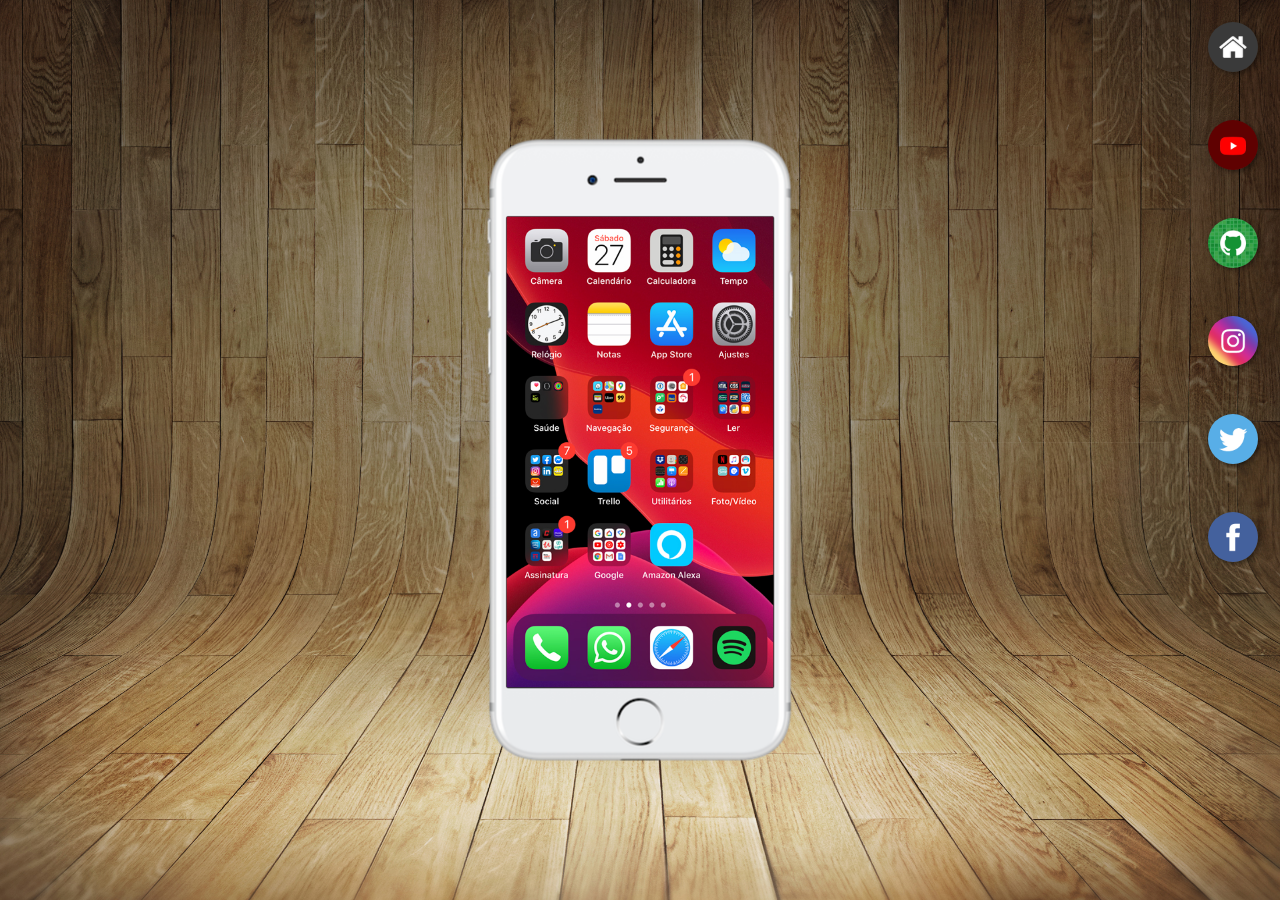
<file: index.html>
<!DOCTYPE html>
<html lang="pt-br">
<head>
    <meta charset="UTF-8">
    <meta http-equiv="X-UA-Compatible" content="IE=edge">
    <meta name="viewport" content="width=device-width, initial-scale=1.0">
    <link rel="shortcut icon" href="favicon.ico" type="image/x-icon">
    <link rel="stylesheet" href="estilos/style.css">            
    
    <title>Projeto Redes Sociais</title>
</head>                                                     
<body>
    <main>
        <section id="telefone">
            <iframe src="home.html" name ='tela' 
        id='tela'frameborder="0">
                       Seu navegador não e compatível.
            </iframe>

        </section>
        <section id="redes-sociais">
            <a href="home.html" target="tela"> <img src="imagens/logo-home.jpg" alt="home"></a><br>

            <a href="imagens/youtube.html" target="tela"> <img src="imagens/logo-youtube.jpg" alt="youtube"></a><br>

            <a href="" target="tela"> <img src="imagens/logo-github.jpg" alt="github"></a><br>

            <a href="#" target="tela"> <img src="imagens/logo-instagram.jpg" alt="instagram"></a><br>

            <a href="#" target="tela"> <img src="imagens/logo-twitter.jpg" alt="twitter"></a><br>

            <a href="#" target="tela"> <img src="imagens/logo-facebook.jpg" alt="facebook"></a>
            

        </section>

    </main>
    
</body>
</html>
</file>
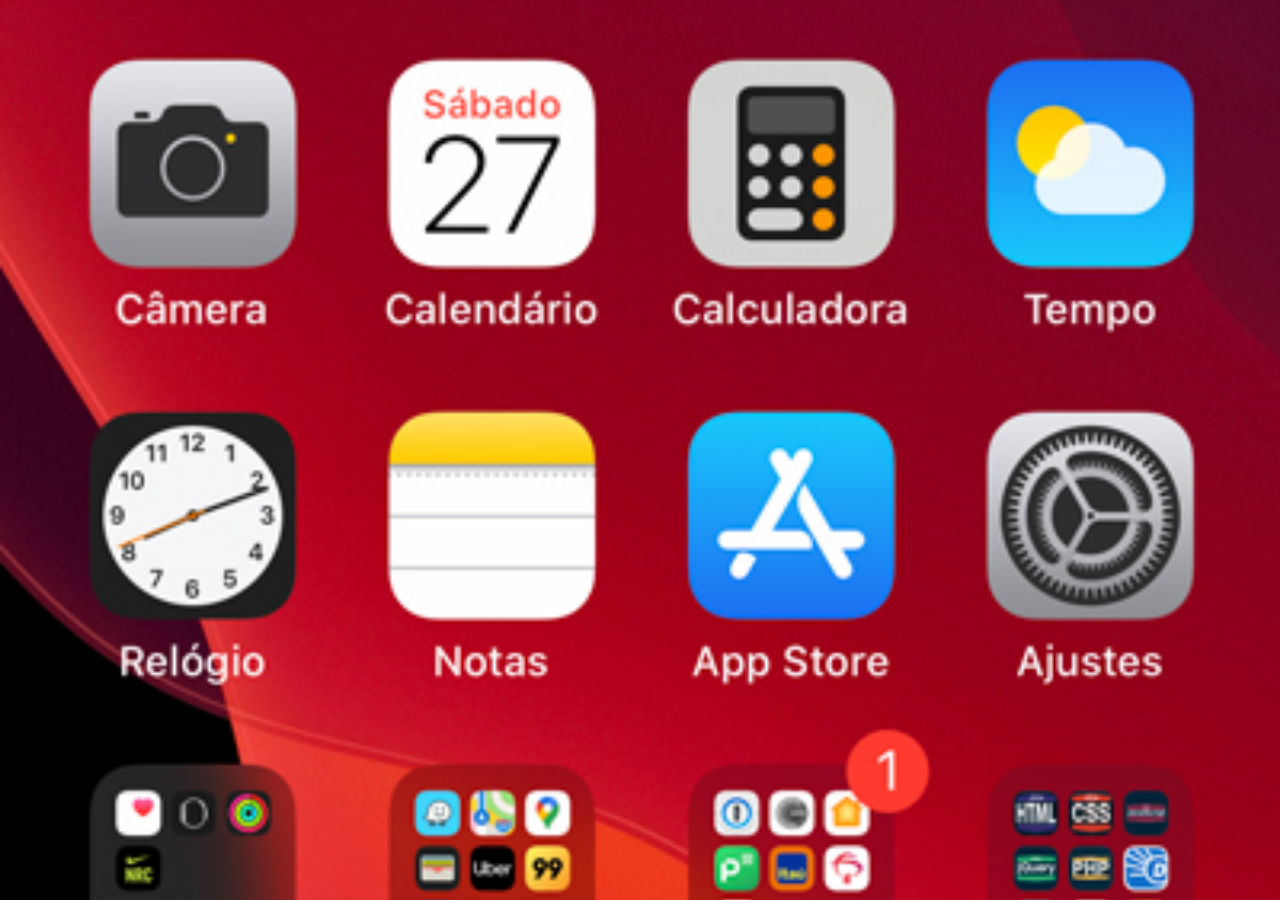
<file: home.html>
<!DOCTYPE html>
<html lang="pt-br">
<head>
    <meta charset="UTF-8">
    <meta http-equiv="X-UA-Compatible" content="IE=edge">
    <meta name="viewport" content="width=device-width, initial-scale=1.0">
    <title>Document</title>
    
</head>
<style>
    * {
        margin: 0px;
        padding: 0px;
    }
    body {
        width: 100vw;
        height: 100vh;
        background: black url('imagens/tela-home.jpg') no-repeat top center;
        background-size: cover;
    }
</style>
<body>
    
</body>
</html>
</file>
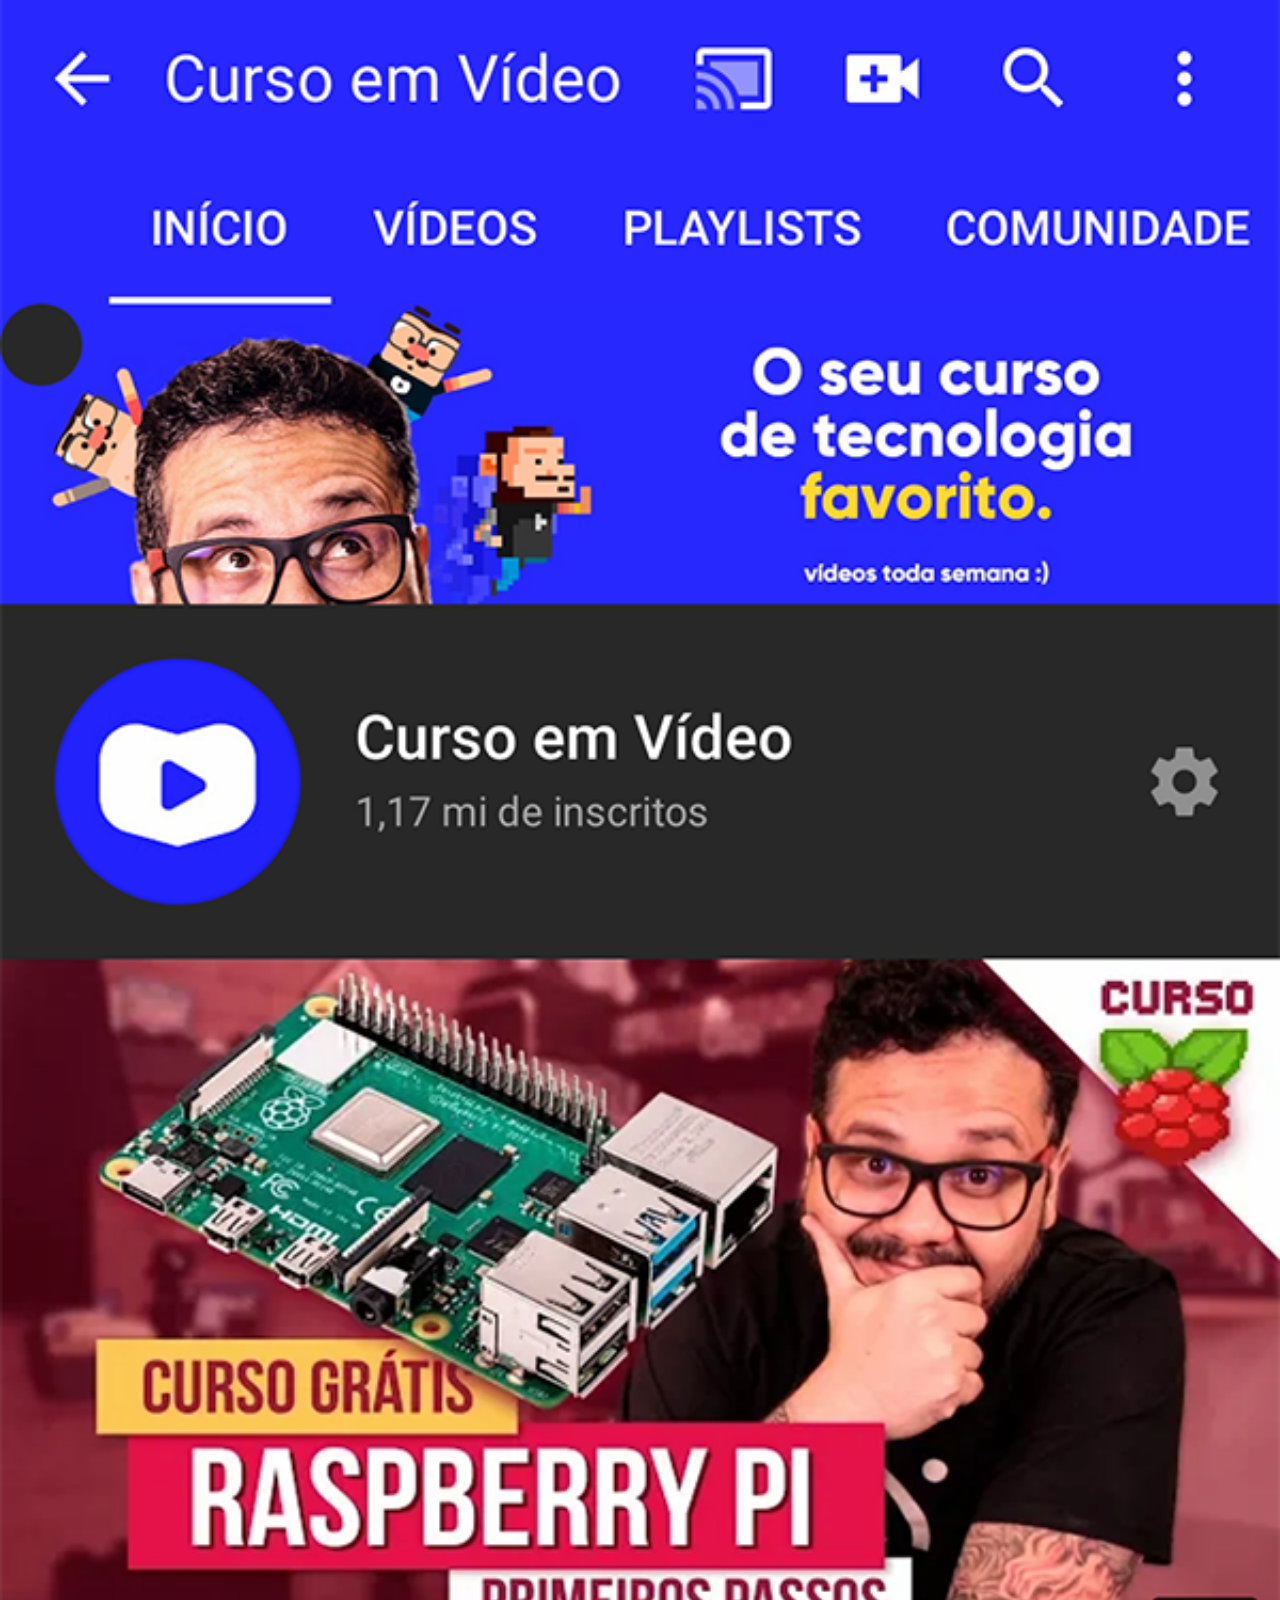
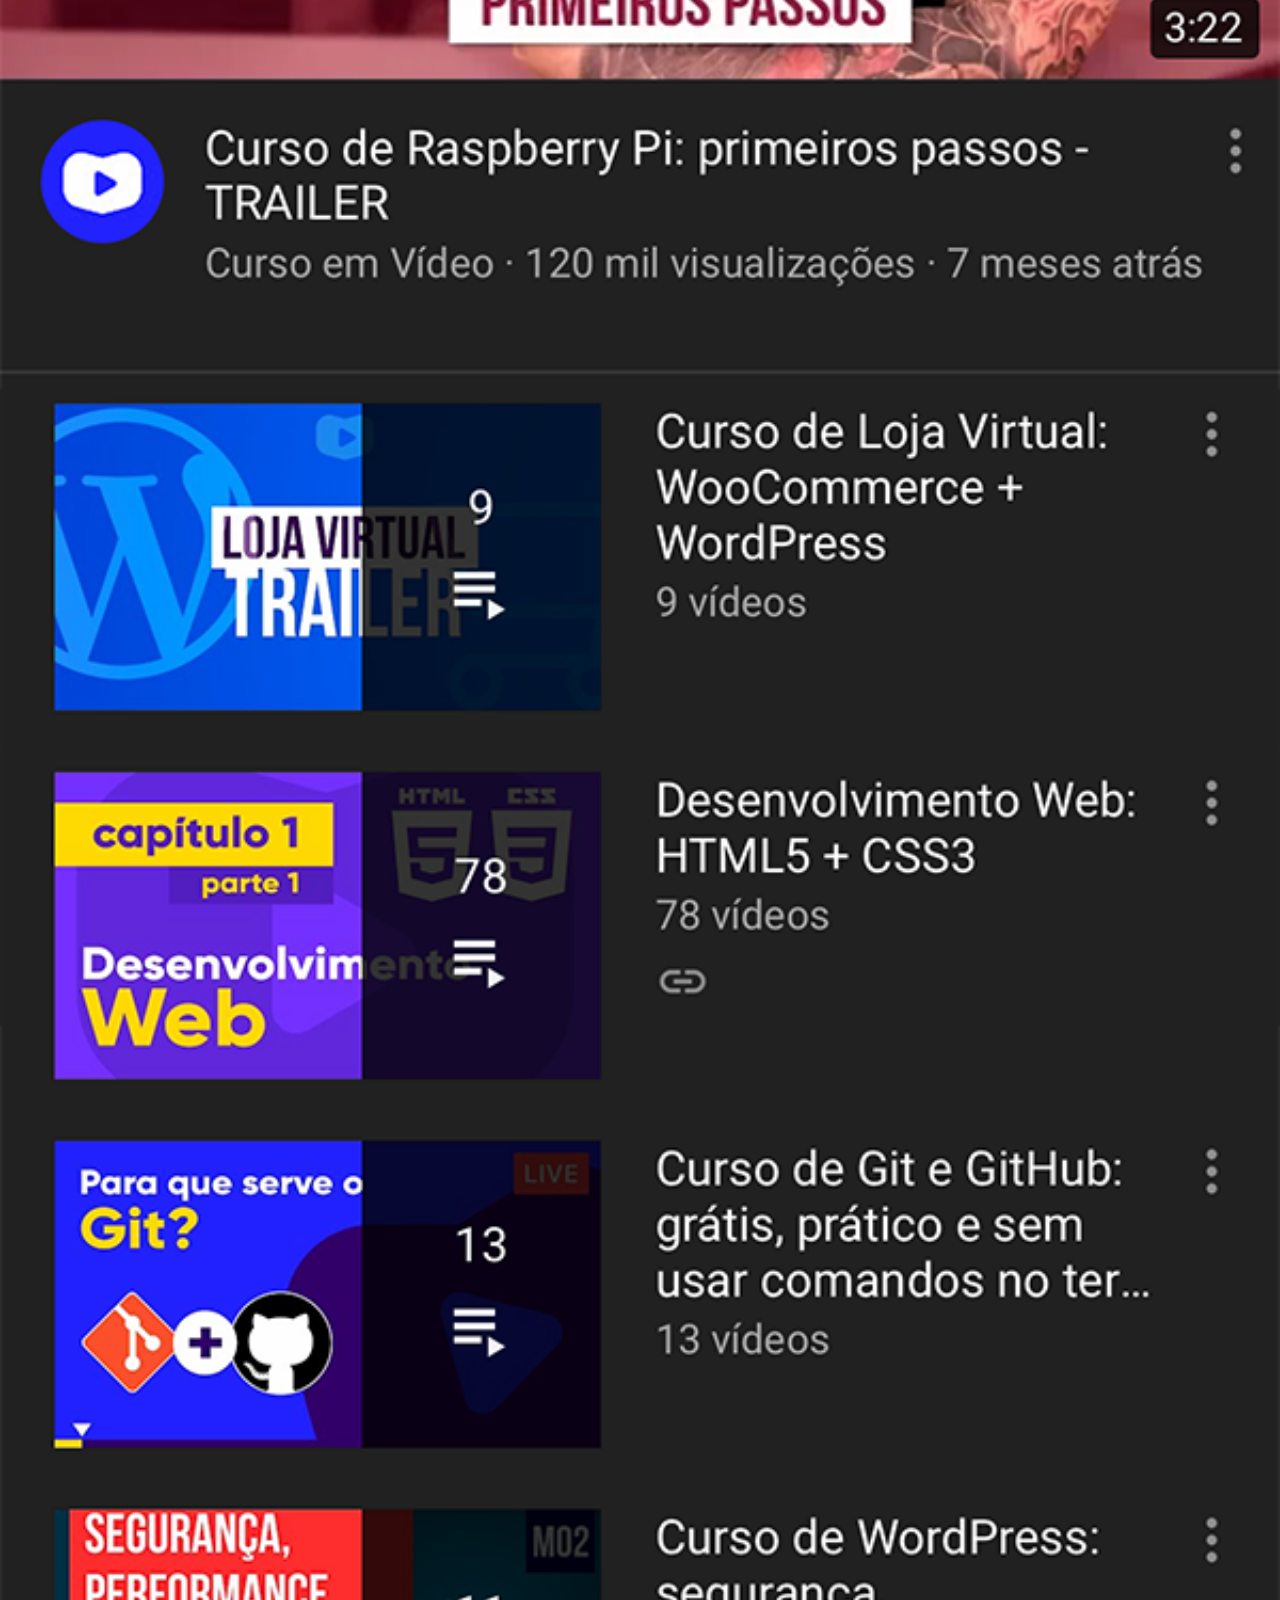
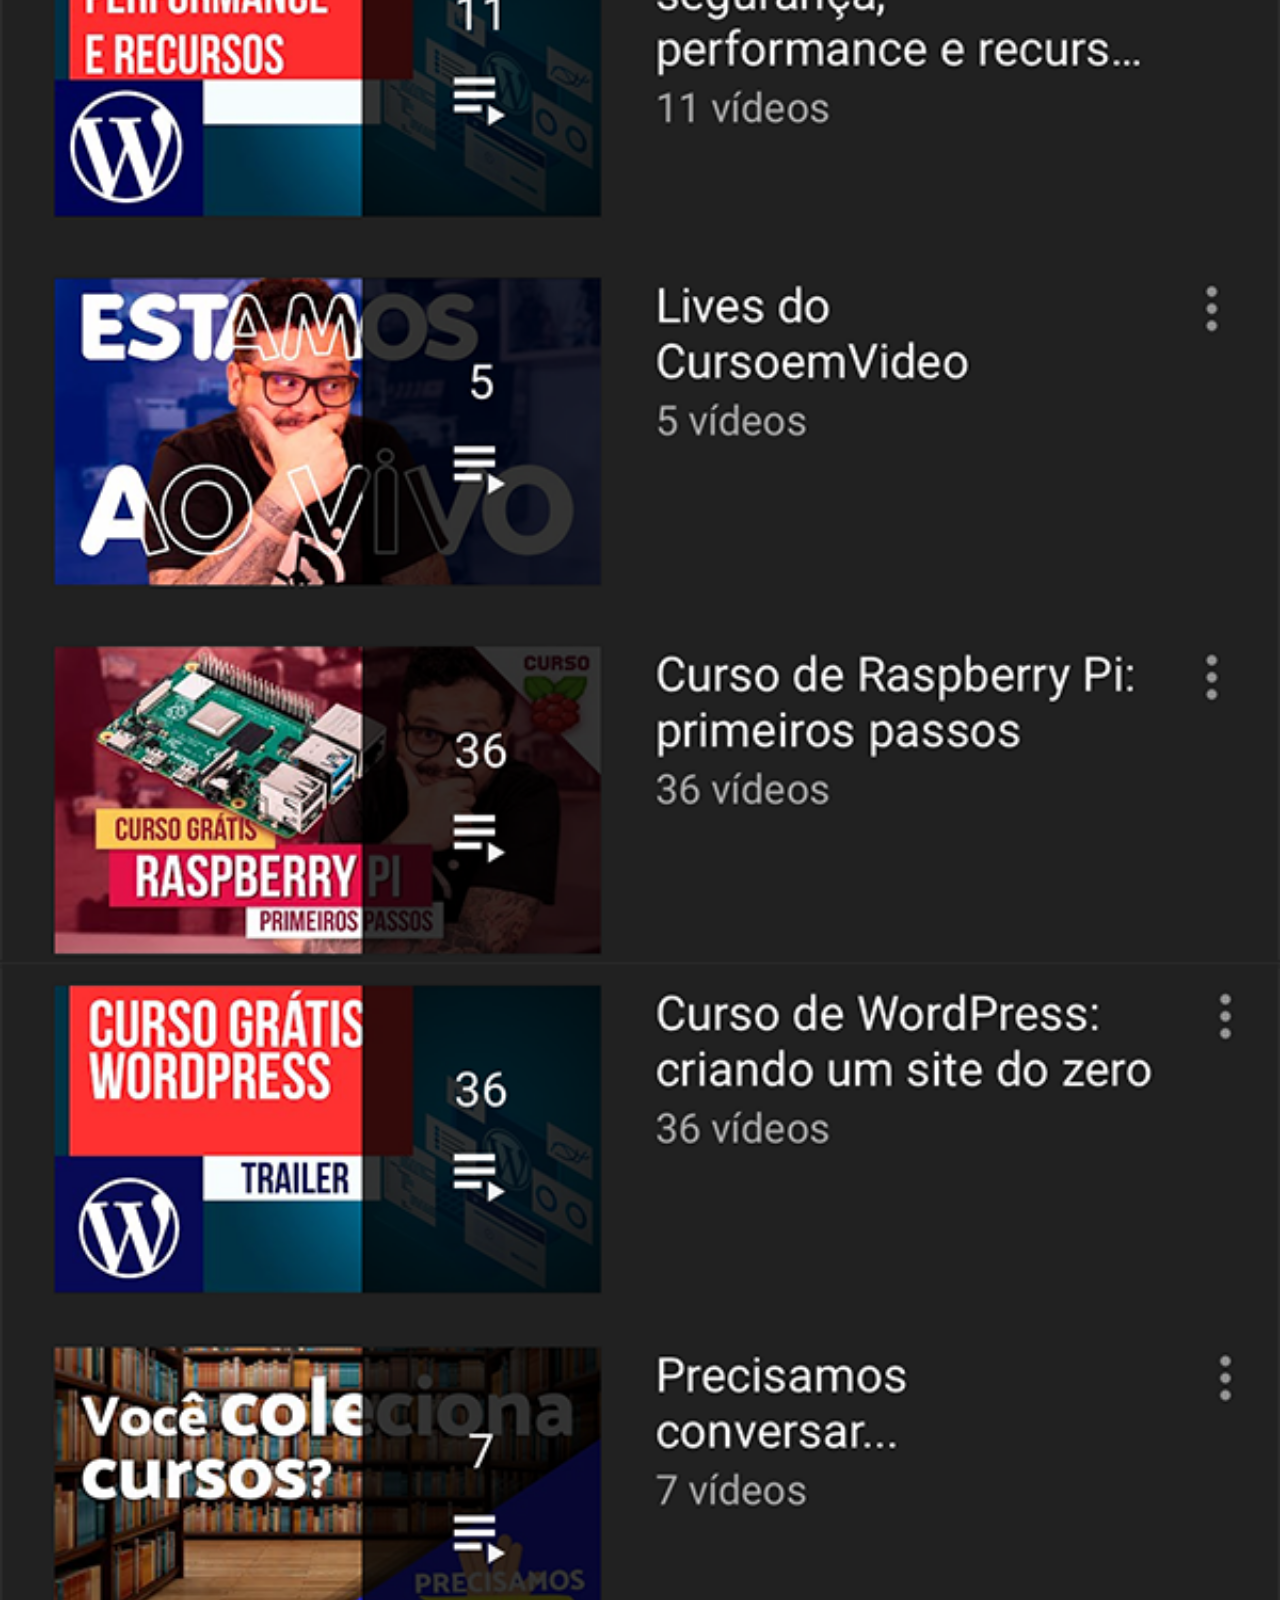
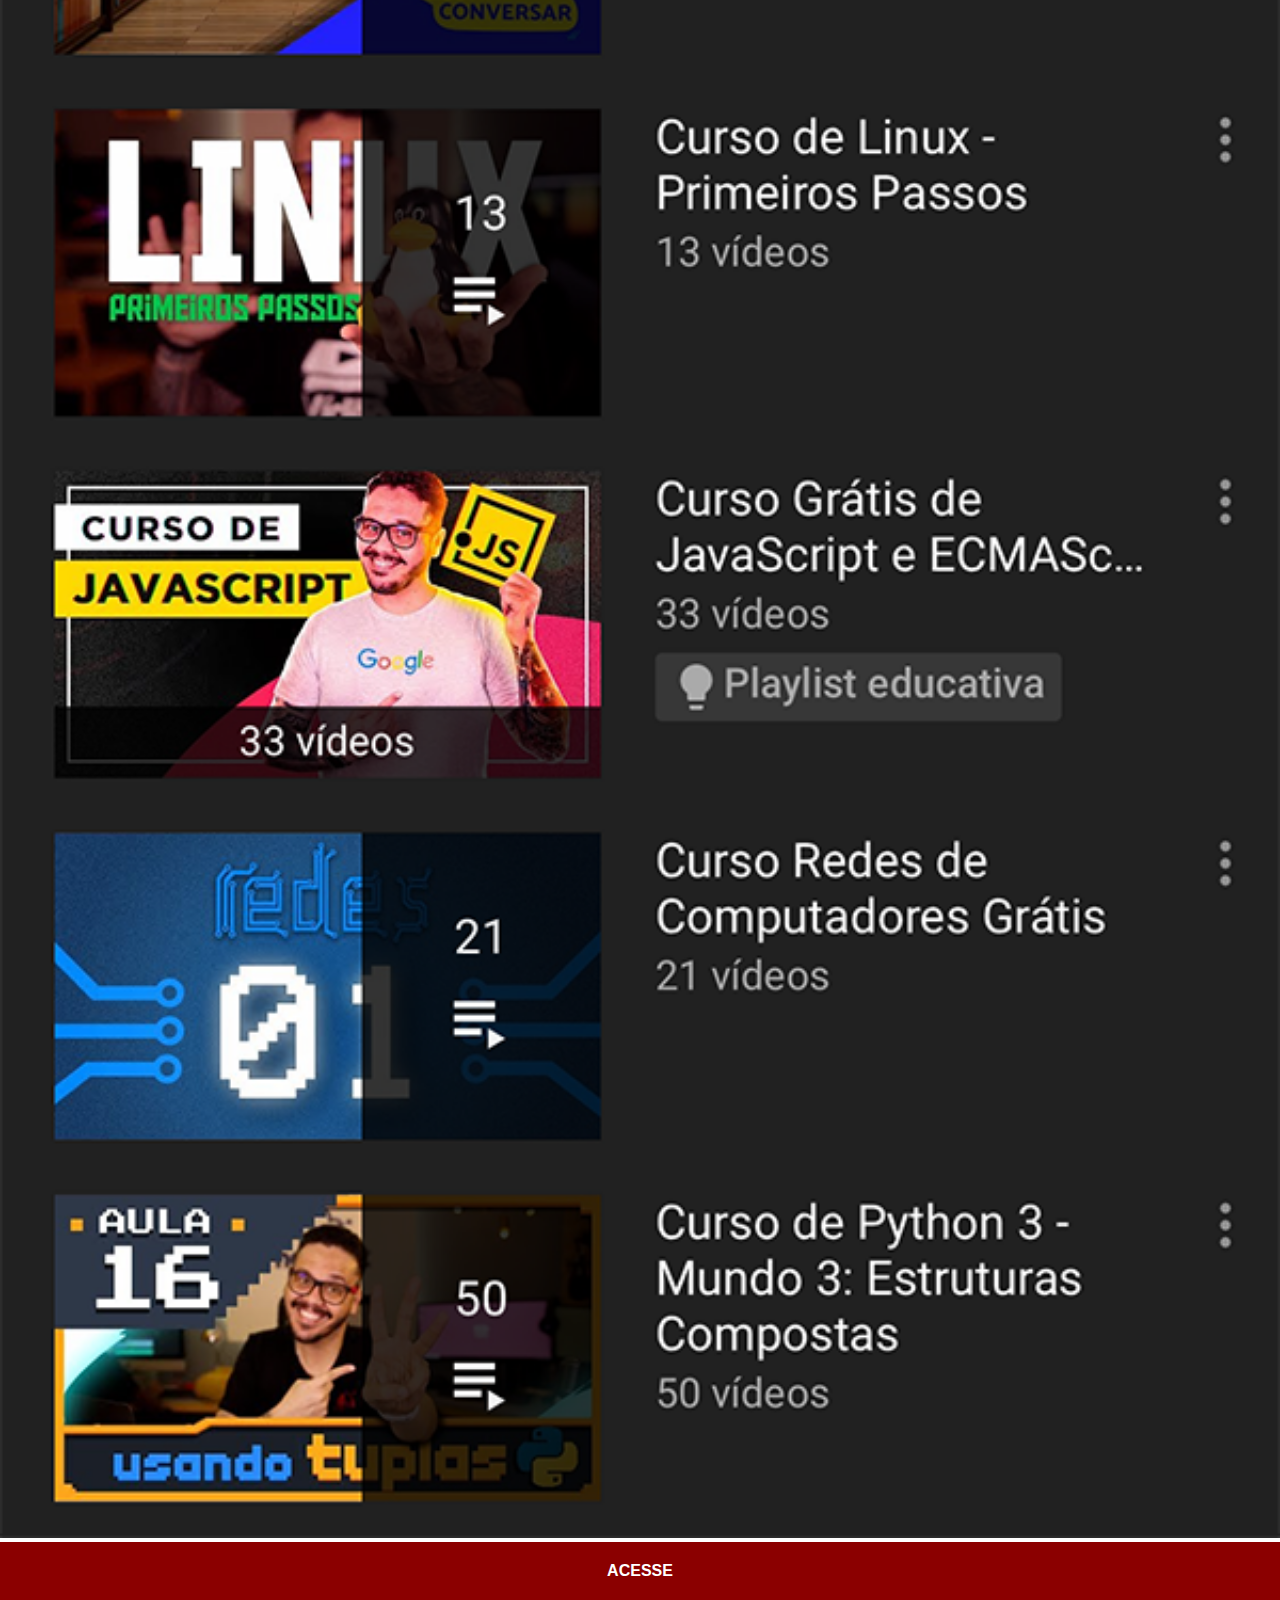
<file: imagens/youtube.html>
<!DOCTYPE html>
<html lang="pt-br">
<head>
    <meta charset="UTF-8">
    <meta http-equiv="X-UA-Compatible" content="IE=edge">
    <meta name="viewport" content="width=device-width, initial-scale=1.0">
    <title>Youtube</title>
    <link rel="stylesheet" href="estilos/social.css">
   
</head>
<body>
    <img src="tela-youtube.png" alt="Youtube">
    <a href="https://www.youtube.com/" target="_blank">ACESSE</a>
    
</body>
</html>
</file>
<file: estilos/style.css>
@charset "UTF-8";
* {
    margin: 0px;
    padding: 0px;
    font-family: Arial, Helvetica, sans-serif;
}
html, body {
    height: 100vh;
    width: 100vw;
    background-color: black;
    }
body{
    background: url('../imagens/fundo-madeira.jpg') no-repeat top center;
    background-size: cover;
    background-attachment: fixed;
}

main {
    height: 100vh;
    position: relative;
}  
section#telefone {
    position: absolute;
    top: 50%;
    left: 50%;
    transform: translate(-50%, -50%);
    height: 627px;
    width: 311px;
    
    background: url('../imagens/frame-iphone.png') no-repeat;
}
iframe#tela {
    position: relative;
    top: 80px;
    left: 22px;
    width: 267px;
    height: 471px;
}
section#redes-sociais {
    text-align: right;
}
section#redes-sociais img {
    width: 50px;
    margin: 22px;
    border-radius: 50%;
    box-shadow: 2px 2px 5px rgba(0, 0, 0, 0.404);
    box-sizing: border-box;
} 
section#redes-sociais img:hover {
    border: 2px solid rgba(255, 255, 255, 0.61); 
    transform: translate(-3px, -3px);
    box-shadow: 5px 5px 10px rgba(0, 0, 0, 0.603);
    transition: transform .3s, border 1s;
}
</file>
<file: imagens/estilos/social.css>
@charset "UTF-8";


* {
    margin: 0;
    padding: 0px;
    font-family: Arial, Helvetica, sans-serif;
}
img {
    width: 100%;


}
a {
    display: block;
    background-color: darkred;
    color: white;
    padding: 20px;
    text-align: center;
    font-weight: bolder;
    text-decoration: none;
}
a:hover {
    background-color: red;
}
</file>
